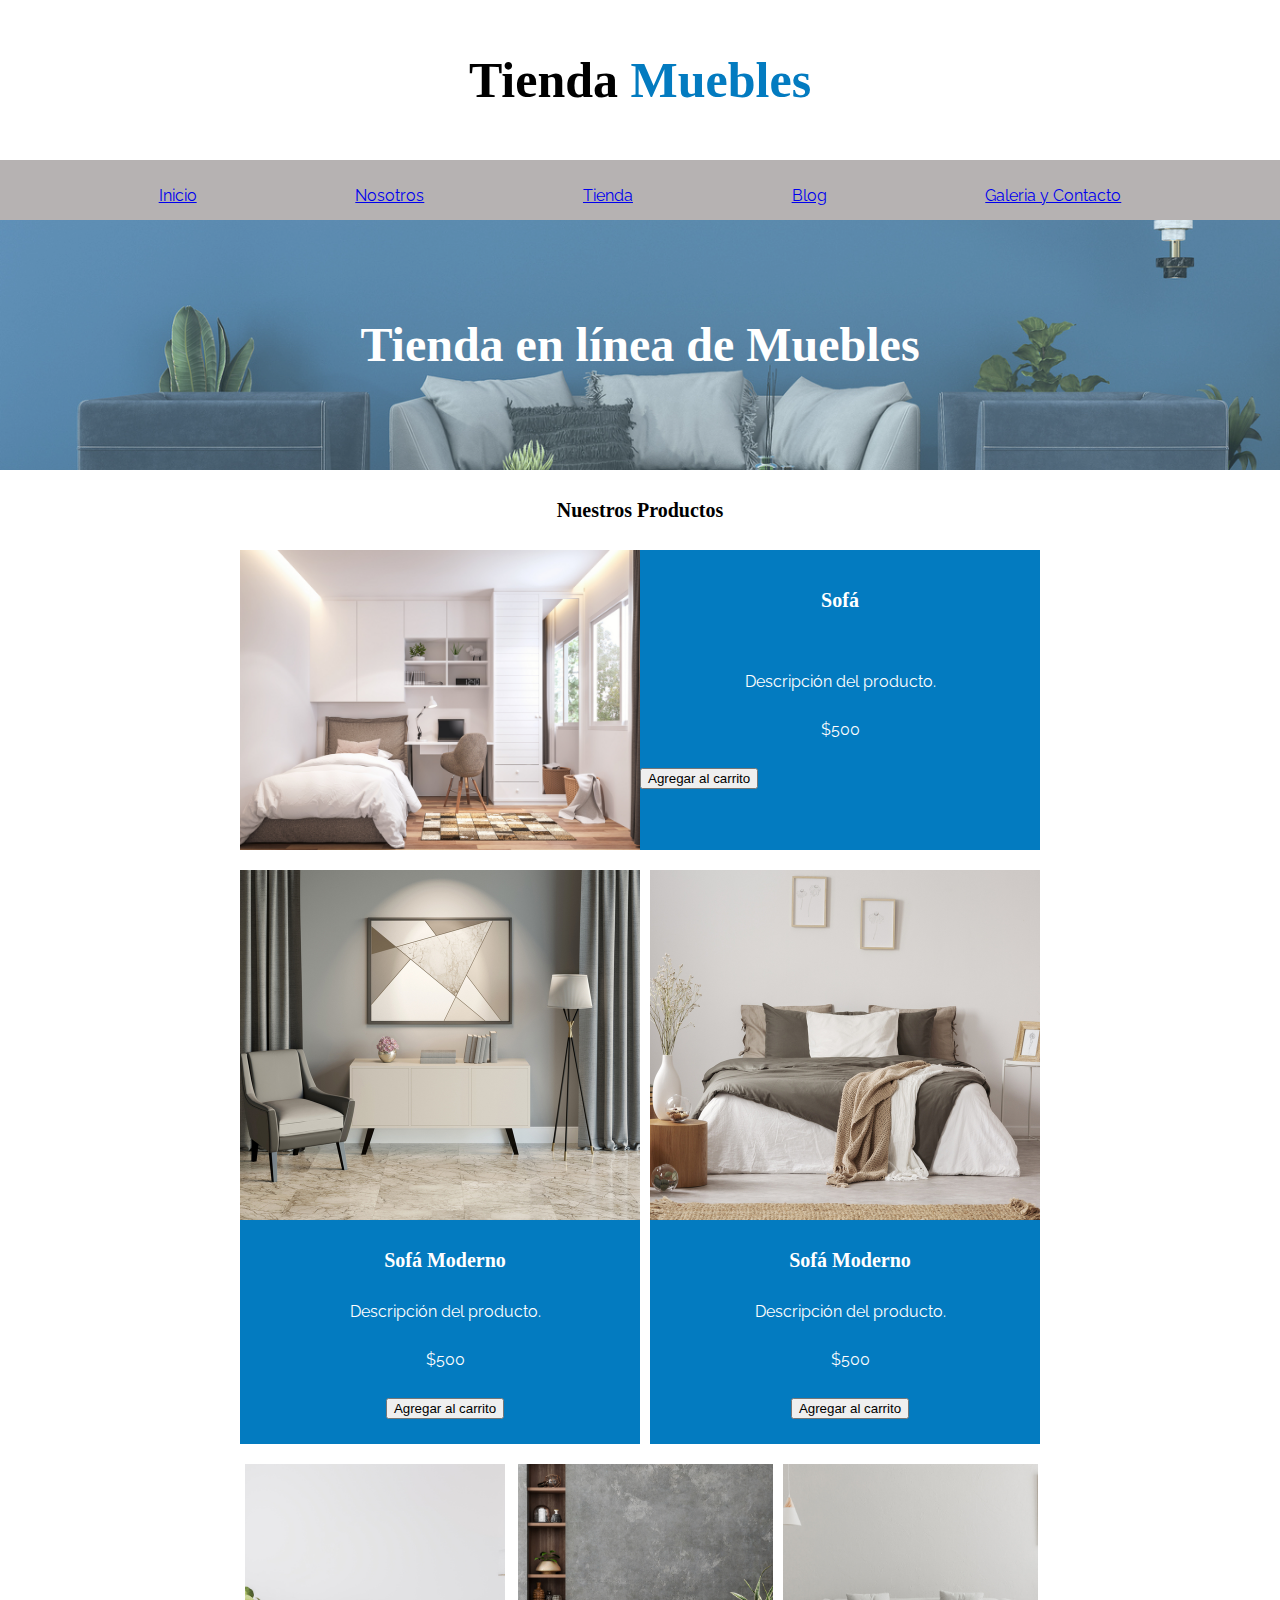
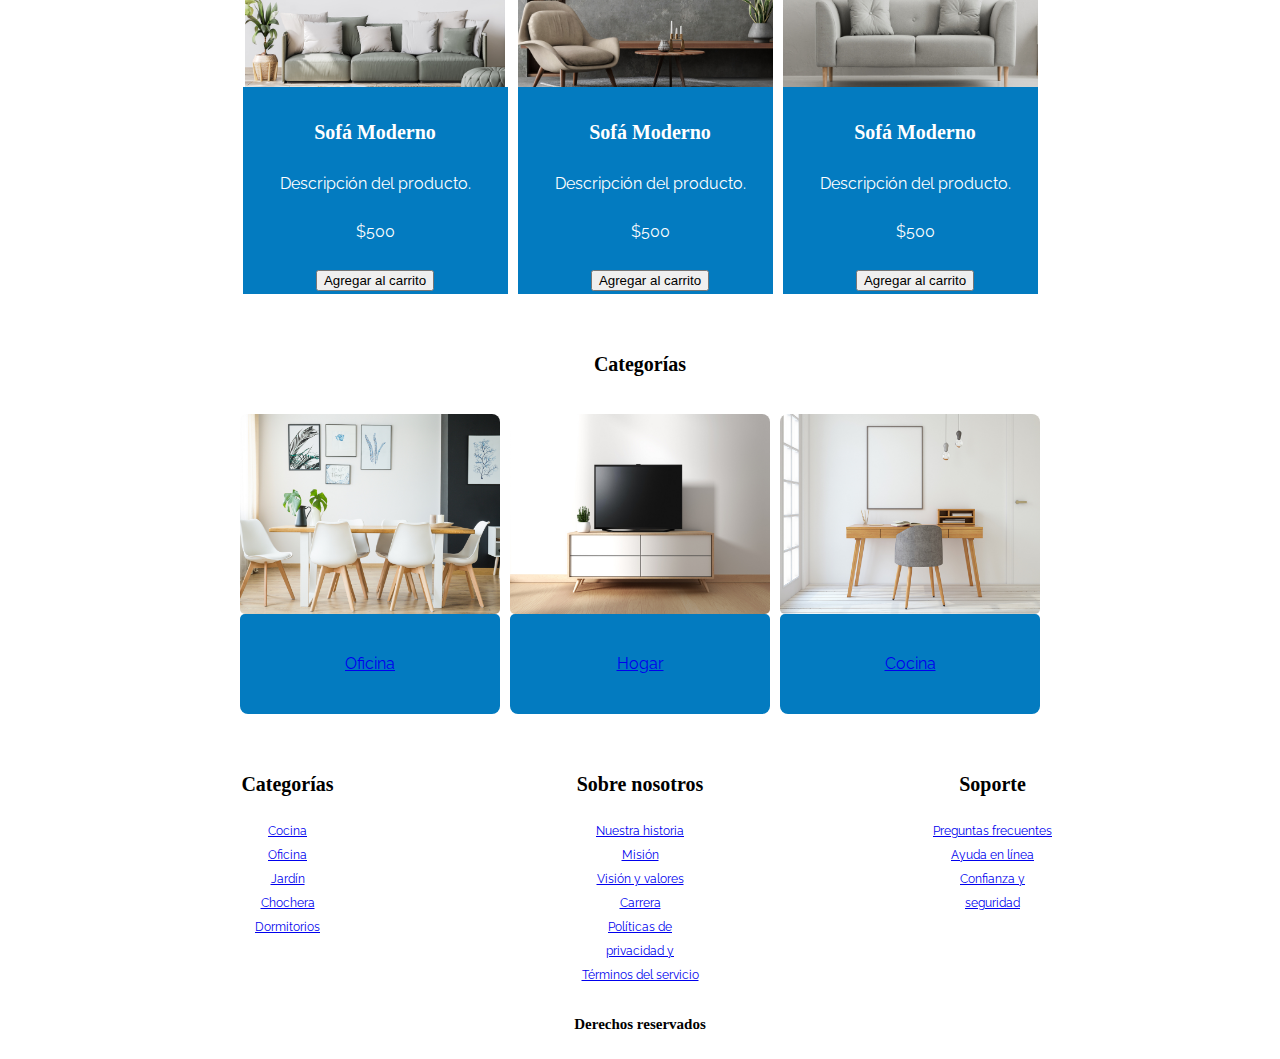
<file: index2.html>
<!DOCTYPE html>
<html lang="en">

<head>
    <meta charset="UTF-8">
    <meta name="viewport" content="width=device-width, initial-scale=1.0">
    <title>Document</title>
    <link rel="preconnect" href="https://fonts.googleapis.com">
    <link rel="preconnect" href="https://fonts.gstatic.com" crossorigin>
    <link
        href="https://fonts.googleapis.com/css2?family=Playfair:ital,opsz,wght@0,5..1200,300..900;1,5..1200,300..900&family=Raleway:ital,wght@0,100..900;1,100..900&display=swap"
        rel="stylesheet">
    <link rel="stylesheet" href="./css/styles2.css">
</head>

<body>
    <header>
        <h1 class="tienda">Tienda <span>Muebles</span></h1>
    </header>

    <nav class="nav">
        <ul class="ulist">
            <li>
                <a href="#">Inicio</a>
            </li>
            <li>
                <a href="#">Nosotros</a>
            </li>
            <li>
                <a href="#">Tienda</a>
            </li>
            <li>
                <a href="#">Blog</a>
            </li>
            <li>
                <a href="#">Galeria y Contacto</a>
            </li>
        </ul>
    </nav>

    <section class="hero-image">
        <div class="overlay">
            <h1 class="titulo-pagina">Tienda en línea de Muebles</h1>
        </div>
    </section>
    <main>
        <h2>Nuestros Productos</h2>
        <section>
            <article>
                <div class="container1">
                    <div class="producto1">
                        <div class="pic1">
                        </div>
                    </div>
                    <div class="producto-info1">
                        <h3>Sofá</h3>
                        <p>Descripción del producto.</p>
                        <p class="precio">$500</p>
                        <button>Agregar al carrito</button>
                    </div>
                </div>
            </article>
        </section>
        <section>
            <div class="containerpadre">
                <article class="container2">
                    <div class="pic2"></div>
                    <div class="producto2">
                        <div class="producto-info2">
                            <h3>Sofá Moderno</h3>
                            <p>Descripción del producto.</p>
                            <p class="precio">$500</p>
                            <button>Agregar al carrito</button>
                        </div>
                    </div>
                </article>

                <article class="container3">
                    <div class="pic3"></div>
                    <div class="producto3">
                        <div class="producto-info3">
                            <h3>Sofá Moderno</h3>
                            <p>Descripción del producto.</p>
                            <p class="precio">$500</p>
                            <button>Agregar al carrito</button>
                        </div>
                    </div>
                </article>
            </div>
        </section>
        <section>
            <div class="containerpadre2">
                <article class="container4">
                    <div class="pic4"></div>
                    <div class="producto4">
                        <div class="producto-info4">
                            <h3>Sofá Moderno</h3>
                            <p>Descripción del producto.</p>
                            <p class="precio">$500</p>
                            <button>Agregar al carrito</button>
                        </div>
                    </div>
                </article>

                <article class="container5">
                    <div class="pic5"></div>
                    <div class="producto5">
                        <div class="producto-info5">
                            <h3>Sofá Moderno</h3>
                            <p>Descripción del producto.</p>
                            <p class="precio">$500</p>
                            <button>Agregar al carrito</button>
                        </div>
                    </div>
                </article>
                <article class="container6">
                    <div class="pic6"></div>
                    <div class="producto6">
                        <div class="producto-info6">
                            <h3>Sofá Moderno</h3>
                            <p>Descripción del producto.</p>
                            <p class="precio">$500</p>
                            <button>Agregar al carrito</button>
                        </div>
                    </div>
                </article>
                <section class="categorias">
                    <h2 class="categorias">Categorías</h2>
                    <div class="containerpadre3">
                        <article class="container7">
                            <div class="pic7"></div>
                            <div class="Oficina"><a href="#">Oficina</a></div>
                        </article>
                        <article class="container8">
                            <div>
                                <div class="pic8"></div>
                                <div class="Hogar"><a href="#">Hogar</a></div>
                            </div>
                        </article>
                        <article class="container9">
                            <div class="pic9"></div>
                            <div class="Cocina"><a href="#">Cocina</a></div>
                        </article>
                    </div>
                </section>
            </div>
        </section>
    </main>
    <footer>
        <section class="containerpadre4">
            <article>
                <h3>Categorías</h3>
                <nav class="categoriasxcontenedor">
                    <ul class="categoriasxul">
                        <li><a href="#">Cocina</a></li>
                        <li><a href="#">Oficina</a></li>
                        <li><a href="#">Jardín</a></li>
                        <li><a href="#">Chochera</a></li>
                        <li><a href="#">Dormitorios</a></li>
                    </ul>
                </nav>
            </article>
            <article>
                <h3>Sobre nosotros</h3>
                <nav class="categoriasxcontenedor">
                    <ul class="categoriasxul">
                        <li><a href="#">Nuestra historia</a></li>
                        <li><a href="#">Misión</a></li>
                        <li><a href="#">Visión y valores</a></li>
                        <li><a href="#">Carrera</a></li>
                        <li><a href="#">Políticas de privacidad y Términos del servicio</a></li>
                    </ul>
                </nav>
            </article>
            <article>
                <h3>Soporte</h3>
                <nav class=" categoriasxcontenedor">
                    <ul class="categoriasxul">
                        <li><a href="#">Preguntas frecuentes</a></li>
                        <li><a href="#">Ayuda en línea</a></li>
                        <li><a href="#">Confianza y seguridad</a></li>
                    </ul>
                </nav>
            </article>
        </section>
        <section class="footer-bottom">
            <h2 class="derechos">Derechos reservados</h2>
        </section>
    </footer>
</body>
</html>
</file>
<file: css/styles2.css>
*{
    
}


html {
    margin-right: 0%;
    padding: 0%;
    box-sizing: border-box;
    min-height: 100vh;
    font-size: 62.5%;
}

body {
    margin: 0;
    font-family: 'Raleway',sans-serif;
    font-size: 1.6rem;
    line-height:2;
}

.tienda span{
color: #037BC0;

}

header {
    text-align: center;
    display: block;
    margin: 20px;
    padding: 10px;
}

h1 {
    font-size: 5rem;
    margin: 0;
    padding: 0;
    font-family: 'Playfair Display', serif;

}

.nav {
    padding: 0px;
    margin: 0px;
    background-color: rgb(182, 178, 178);
    width: 100%;
    height: 60px;
}

.ulist {
    display: flex;
    justify-content: space-evenly;
    list-style: none;
    margin: 0px;
    padding: 0px;
    width: 100%;
}

.ulist li {
    padding-top: 10px;
    margin-top: 10px;
}

h2 {
    text-align: center;
    font-family: 'Playfair Display', serif;
    font-size: 2rem;
    margin: 10px;
    padding: 10px;
}

section.hero-image {
    background-image: url("../imagenes/principal.jpg");
    background-position: center;
    background-repeat: no-repeat;
    background-size: cover;
    position: relative;
    height: 25rem;
}

.overlay {
    width: 100%;
    height: 100%;
    background-color: #9ed7ed3e;
    text-align: center;
    top: 100%;
}

h1.titulo-pagina {
    text-align: center;
    position: absolute;
    font-size: xxx-large;
    top: 50%;
    left: 50%;
    transform: translate(-50%, -50%);
    color: white;
    padding: 0px;
    margin: 0px;
}


.container1 {
    display: flex;
    flex-direction: row;
    justify-content: center;
    align-items: center;
    width: 100%;
    max-width: 800px;
    margin: auto;
    flex-wrap: wrap;
    padding: 0;


}

.producto1 {
    width: 400px;
    height: 300px;
    background-color: cadetblue;
    padding: 0;
    box-sizing: border-box;
}

.producto-info1 {
    background-color: #037BC0;
    color: white;
    width: 400px;
    height: 300px;
    margin: 0;
    padding: 0px;
    display: inline-block;
    align-items: center;
    justify-items: center;
    flex-wrap: wrap;
}
.producto-info1 h3{
    padding: 30px;
}

.pic1 {
    background-image: url("../imagenes/producto1.jpg");
    background-position: center;
    background-repeat: no-repeat;
    background-size: cover;
    height: 300px;
    width: 400px;
    padding: 0px;
    margin: 0px;
}


.containerpadre {
    display: flex;
    flex-wrap: wrap;
    justify-content: center;
    gap: 0px;
    width: 100%;
}



.container2,
.container3 {
    display: flex;
    flex-direction: column;
    align-items: center;
    flex-wrap: wrap;
    width: 400px;
    overflow: hidden;
}


.pic2 {
    background-image: url("../imagenes/producto2.jpg");
    background-position: center;
    background-repeat: no-repeat;
    background-size: cover;
    height: 350px;
    width: 400px;
    padding: 0px;
    margin:20px 10px 0 0px;
    display: block;
}

.producto2 .producto3 {
    width: 400px;
    height: 350px;
    padding: 30px;
    gap: 40px;
    display: flex;
    justify-content: center;
    align-items: center;
}

.producto-info2  {
    background-color: #037BC0;
    color: white;
    width: 370px;
    padding: 20px;
    text-align: center;
    margin-bottom: 20px;
}


.pic3 {
    background-image: url("../imagenes/producto3.jpg");
    background-position: center;
    background-repeat: no-repeat;
    background-size: cover;
    height: 350px;
    width: 400px;
    padding: 0px;
    margin:20px 10px 0 10px;
    display: block;
}

.producto-info3 {
    background-color: #037BC0;
    color: white;
    width: 360px;
    padding: 20px;
    text-align: center;
}

.containerpadre2{
    display: flex;
    flex-wrap: wrap;
    justify-content: center;
    gap: 0px;
    width: 100%;
}
.container4 {
    display: flex;
    flex-direction: column;
    align-items: center;
    flex-wrap: wrap;
    width: 265px;
    overflow: hidden;
}

.pic4 {
    background-image: url("../imagenes/producto4.jpg");
    background-position: center;
    background-repeat: no-repeat;
    background-size: cover;
    height: 250px;
    width: 260px;
    padding: 0px;
    margin:0;
    display: block;
}

.producto4   {
    width: 265px;
    height: 180px;
    background-color: cadetblue;
    padding: 0px;
    display: flex;
    justify-content: center;
    align-items: center;
    
}

.producto-info4  {
    background-color: #037BC0;
    color: white;
    width: 265px;
    padding: 25px;
    text-align: center;
}

.container5{
    display: flex;
    flex-direction: column;
    align-items: center;
    flex-wrap: wrap;
    width: 265px;
    overflow: hidden;
}

.pic5 {
    background-image: url("../imagenes/producto5.jpg");
    background-position: center;
    background-repeat: no-repeat;
    background-size: cover;
    height: 250px;
    width: 265px;
    padding: 0px;
    margin: 0px;
    display: block;
}

.producto5{
    width: 265px;
    height: 180px;
    background-color: cadetblue;
    padding: 0px;
    display: flex;
    margin: 0px 10px 0 10px;
    justify-content: center;
    align-items: center;
}

.producto-info5{
    background-color: #037BC0;
    color: white;
    width: 265px;
    padding: 25px;
    text-align: center;
}

.container6 {
    display: flex;
    flex-direction: column;
    align-items: center;
    flex-wrap: wrap;
    width: 265px;
    overflow: hidden;
}

.pic6 {
    background-image: url("../imagenes/producto6.jpg");
    background-position: center;
    background-repeat: no-repeat;
    background-size: cover;
    height: 250px;
    width: 265px;
    padding: 0px;
    margin: 0px;
    display: block;
}

.producto6{
    width: 265px;
    height: 180px;
    background-color: cadetblue;
    margin: 0px 10px 0 10px;
    padding: 0px;
    display: flex;
    justify-content: center;
    align-items: center;
}

.producto-info6{
    background-color: #037BC0;
    color: white;
    width: 265px;
    padding: 25px;
    text-align: center;
}

.categorias{
    text-align: center;
    margin: 20px 0;
}

.containerpadre3{
    display: flex;
    flex-wrap: wrap;
    justify-content: center;
    gap: 10px;
    width: auto;
    margin-top: 20px;
}

.container7,
.container8,
.container9 {
    display: flex;
    flex-direction: column;
    align-items: center;
    flex-wrap: wrap;
    width: 260px;
    overflow: hidden;
    border-radius: 8px;
    padding: 0px;
    text-align: center;
}

.pic7 {
    background-image: url("../imagenes/galeria_07.jpg");
    background-position: center;
    background-repeat: no-repeat;
    background-size: cover;
    height: 200px;
    width: 260px;
    border-radius: 5px;
    padding: 0px;
    margin: 0px;
    display: block;
}

.Oficina,
.Hogar,
.Cocina   {
    background-color: #037BC0;
    color: white;
    width: 260px;
    height: 100px;
    padding: 10px;
    border-radius: 5px;
    display: flex;
    justify-content: center;
    align-items: center;
    text-align: center;
    box-sizing: border-box;
}



.pic8 {
    background-image: url("../imagenes/galeria_08.jpg");
    background-position: center;
    background-repeat: no-repeat;
    background-size: cover;
    height: 200px;
    width: 260px;
    border-radius: 5px;
    padding: 0px;
    margin: 0px;
    display: block;
}


.pic9 {
    background-image: url("../imagenes/galeria_09.jpg");
    background-position: center;
    background-repeat: no-repeat;
    background-size: cover;
    height: 200px;
    width: 260px;
    border-radius: 5px;
    padding: 0px;
    margin: 0px;
    display: block;
}

h3{
    text-align: center;
    padding: 0;
    margin: 0;
    font-family: 'Playfair Display', serif;
    font-size: 2rem;
}
.containerpadre4{
    display: flex;
    justify-content: space-evenly;
    flex-wrap: wrap;
    gap: 20px;
    text-align: left;
    padding: 30px;
}

.categoriasxcontenedor{
    color: black;
    width: 150px;
    height: 150px;
    padding: 5px;
    justify-content: center;
    align-items: center;
    text-align: center;
    box-sizing: border-box;
}

.categoriasxcontenedor ul{
    list-style: none;
    padding: 0;
    margin: 10px;
}
.categoriasxul{
    font-size: 12px;
}

.derechos{
    margin-top: 15px;
    font-size: 15px;
}
</file>
